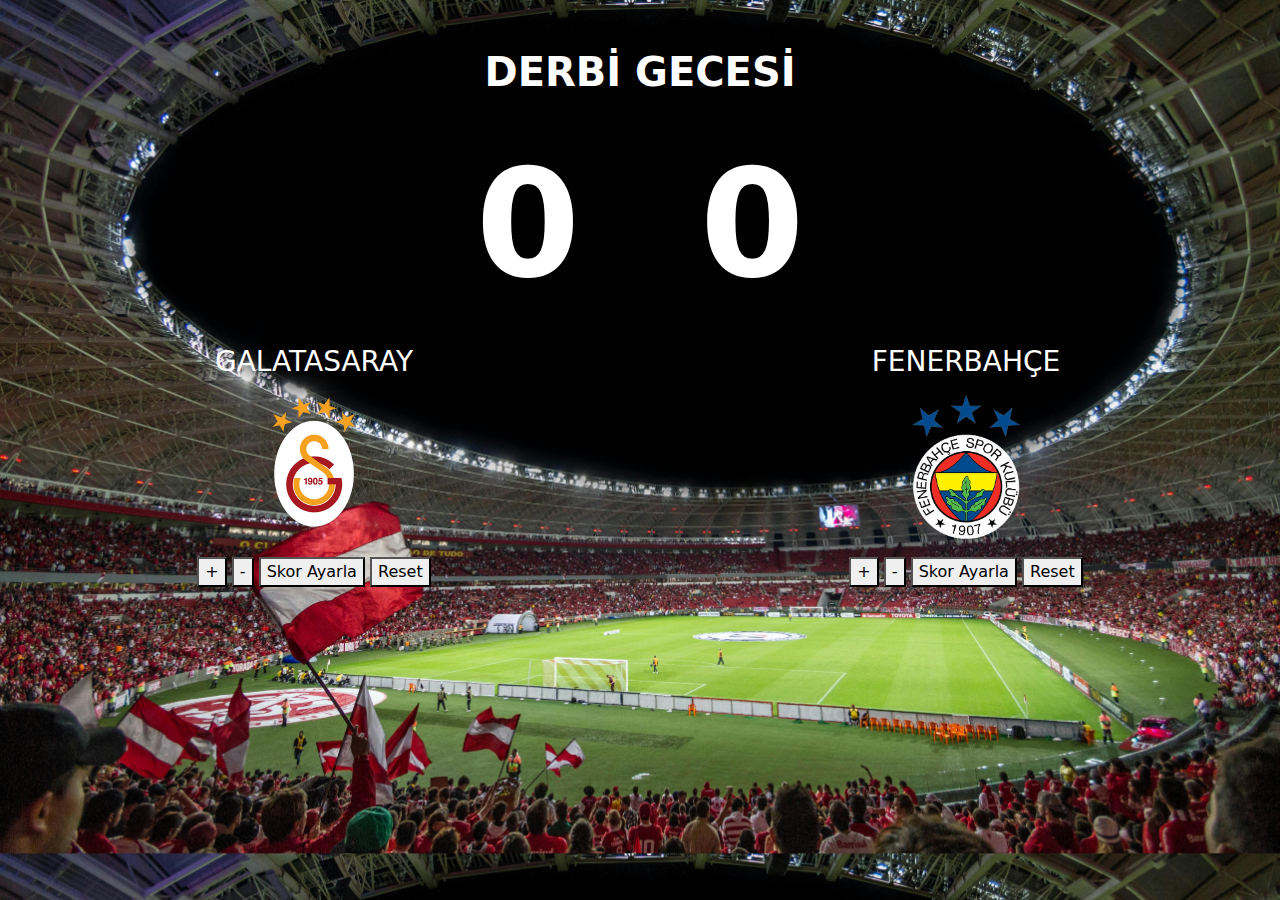
<file: JS-1139P/index.html>
<!DOCTYPE html>
<html lang="tr">
  <head>
    <meta charset="UTF-8" />
    <meta name="viewport" content="width=device-width, initial-scale=1.0" />
    <title>DEV DERBİ</title>
    <link rel="stylesheet" href="style.css" />
    <link
      href="https://cdn.jsdelivr.net/npm/bootstrap@5.3.3/dist/css/bootstrap.min.css"
      rel="stylesheet"
      integrity="sha384-QWTKZyjpPEjISv5WaRU9OFeRpok6YctnYmDr5pNlyT2bRjXh0JMhjY6hW+ALEwIH"
      crossorigin="anonymous"
    />
  </head>
  <body>
    <div class="container"></div>
    <h1 class="header text-center pt-5 text-white fw-bold">DERBİ GECESİ</h1>
    <div class="row">
        <div class="gsscore col-6">
            <p id="scoreA" class="scoreA text-white my-2 px-5 fw-bold">0</p>
        </div>
        <div class="gsscore col-6">
            <p id="scoreB" class="scoreB text-white my-2 px-5 fw-bold">0</p>
        </div>
    </div>
    <div class="row">
      <div id="teamA" class="team col-6 text-white text-center">
        <h3>GALATASARAY</h3>
        <img src="assetss/gslogo.png" class="gslogo" />
      </div>
      <div id="teamB" class="team col-6 text-white text-center">
        <h3>FENERBAHÇE</h3>
        <img
          src="assetss/fblogo.png"
          class="fblogo"
        />   
      </div>
    </div>
  </div>
  <div class="row">
    <div class="scorecontrols col-6 text-center">
      <button onclick="increaseScore('A')">+</button>
        <button onclick="decreaseScore('A')">-</button>
        <button onclick="setScorePrompt('A')">Skor Ayarla</button>
        <button id="resetButtonA">Reset</button>
    </div>
    <div class="score-controls col-6 text-center">
      <button  onclick="increaseScore('B')">+</button>
        <button onclick="decreaseScore('B')">-</button>
        <button onclick="setScorePrompt('B')">Skor Ayarla</button>
        <button id="resetButtonB">Reset</button>
    </div>
  </div>
    <!-- JavaScript -->
    <script src="script.js"></script>
    <!-- Bootstrap -->
    <script
      src="https://cdn.jsdelivr.net/npm/bootstrap@5.3.3/dist/js/bootstrap.bundle.min.js"
      integrity="sha384-YvpcrYf0tY3lHB60NNkmXc5s9fDVZLESaAA55NDzOxhy9GkcIdslK1eN7N6jIeHz"
      crossorigin="anonymous"
    ></script>
  </body>
</html>
</file>
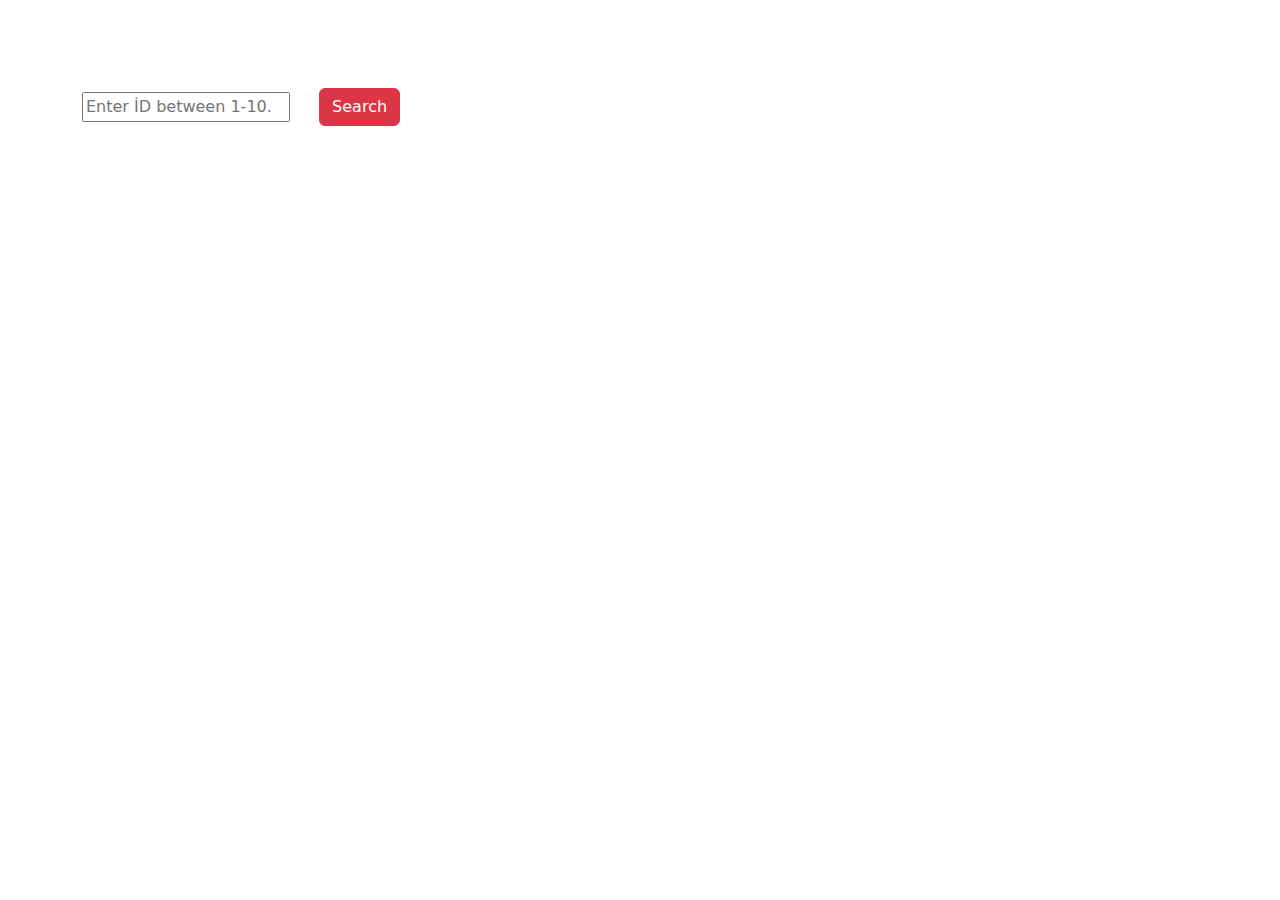
<file: JS-288P/index.html>
<!DOCTYPE html>
<html lang="tr">
<head>
    <meta charset="UTF-8">
    <meta name="viewport" content="width=device-width, initial-scale=1.0">
    <link rel="stylesheet" href="style.css">
    <link href="https://cdn.jsdelivr.net/npm/bootstrap@5.3.3/dist/css/bootstrap.min.css" rel="stylesheet" integrity="sha384-QWTKZyjpPEjISv5WaRU9OFeRpok6YctnYmDr5pNlyT2bRjXh0JMhjY6hW+ALEwIH" crossorigin="anonymous">
    <link rel="stylesheet" href="https://cdnjs.cloudflare.com/ajax/libs/font-awesome/6.4.0/css/all.min.css">
    <title>Place Holder Project</title>
</head>
<body>
<div class="container mt-5">
    <div class="row justify-content-center">
        <div>
            <form id="searchForm" class="pt-3">
                <input id="searchInput" type="number" class="" placeholder="Enter İD between 1-10....."> 
                <button type="submit" class="btn btn-danger m-4">Search</button>
            </form>
        </div>
    </div>
    <div id="user-cards">
<!-- kullanıcılar buraya gelecek -->


    </div>
</div>
</body>
<!-- script -->
<script src="users.js"></script>
</html>
</file>
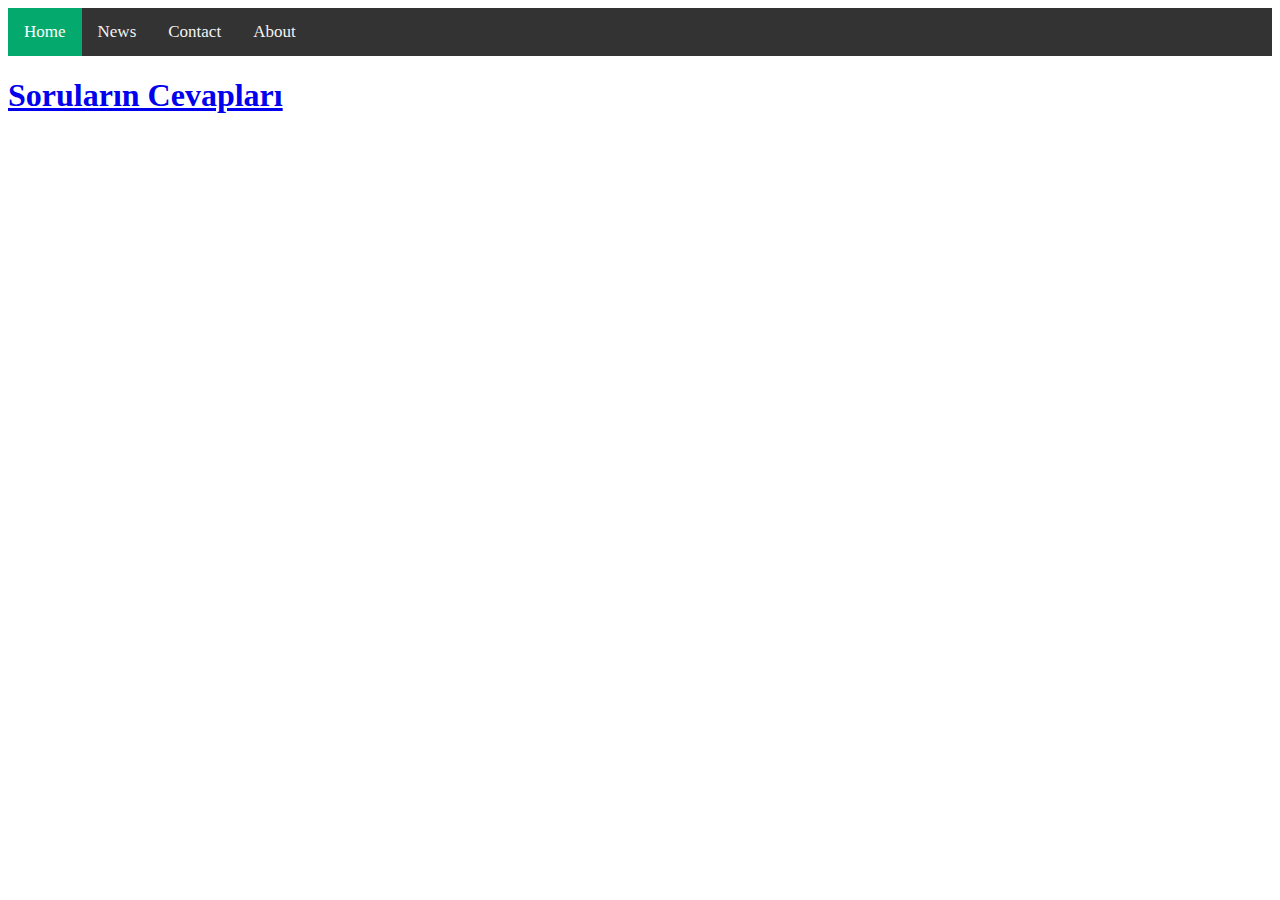
<file: JS-5214/index.html>
<!DOCTYPE html>
<html lang="en">
<head>
    <meta charset="UTF-8">
    <meta name="viewport" content="width=device-width, initial-scale=1.0">
    <title>Responsive Navbar</title>
    <link rel="stylesheet" href="style.css">
    <link rel="stylesheet" href="https://cdnjs.cloudflare.com/ajax/libs/font-awesome/4.7.0/css/font-awesome.min.css">
</head>
<body>

<div class="topnav" id="myTopnav">
  <a href="#home" class="active">Home</a>
  <a href="#news">News</a>
  <a href="#contact">Contact</a>
  <a href="#about">About</a>
  <a href="javascript:void(0);" class="icon" onclick="toggleNavbar()">
    <i class="fa fa-bars"></i>
  </a>
</div>
<div>
  <a href="cevaplar.html">
    <h1>Soruların Cevapları</h1>
  </a>
</div>

<script src="script.js"></script>
</body>
</html>
</file>
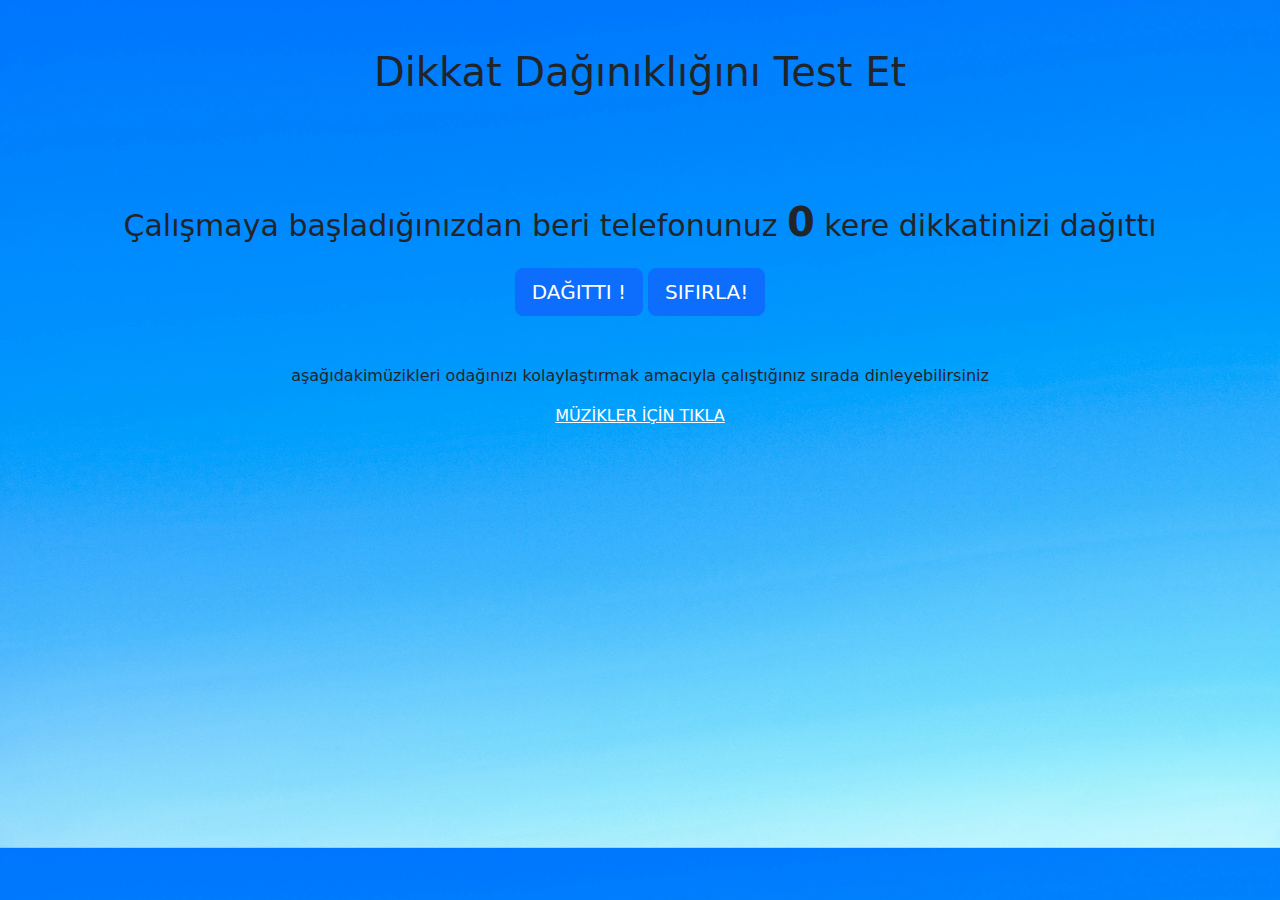
<file: JS-9793P/index.html>
<!DOCTYPE html>
<html lang="tr">
  <head>
    <meta charset="UTF-8" />
    <meta name="viewport" content="width=device-width, initial-scale=1.0" />
    <link rel="stylesheet" href="style.css" />
    <link
      href="https://cdn.jsdelivr.net/npm/bootstrap@5.3.3/dist/css/bootstrap.min.css"
      rel="stylesheet"
      integrity="sha384-QWTKZyjpPEjISv5WaRU9OFeRpok6YctnYmDr5pNlyT2bRjXh0JMhjY6hW+ALEwIH"
      crossorigin="anonymous"
    />
    <title></title>
  </head>
  <body>
    <div class="container text-center">
      <h1 class="pt-5">Dikkat Dağınıklığını Test Et</h1>
      <p class="write pt-5 mt-5">
        Çalışmaya başladığınızdan beri telefonunuz
        <span class="number fw-bold" id="demo">0</span> kere dikkatinizi dağıttı
      </p>
      <button
        type="button"
        onclick="myFunction()"
        class="btn btn-lg btn-primary"
      >
       DAĞITTI  !
      </button>
      <button type="button" id="resetButton" class="btn btn-lg btn-primary">
     SIFIRLA!
      </button>
      <br>      <br>      <br>     
      <section>
<p>aşağıdakimüzikleri odağınızı kolaylaştırmak amacıyla çalıştığınız sırada dinleyebilirsiniz</p>
<a class="text-white" href="https://asoftmurmur.com/" >
  MÜZİKLER İÇİN TIKLA
  </a>
      
      </section>
    </div>
    <script
      src="https://cdn.jsdelivr.net/npm/bootstrap@5.3.3/dist/js/bootstrap.bundle.min.js"
      integrity="sha384-YvpcrYf0tY3lHB60NNkmXc5s9fDVZLESaAA55NDzOxhy9GkcIdslK1eN7N6jIeHz"
      crossorigin="anonymous"
    ></script>
    <script src="script.js"></script>
  </body>
</html>
</file>
<file: JS-1139P/style.css>
body {
  background-image: url(assetss/saha.jpg);
  background-size: 100%;
}
.gslogo {
  width: 150px;
  height: 150px;
}
.fblogo {
  width: 170px;
  height: 170px;
}
.scoreA{
    float: right;
    font-size: 150px;
}
.scoreB{
    font-size: 150px;
}
.gsscore{
  display: inline;
}
</file>
<file: JS-288P/style.css>
body{
  background-color: rgb(161, 129, 87);
}

.user-details {
  max-height: 0;
  overflow: hidden;
  transition: max-height 0.5s ease-in-out;
}

.user-details.show {
  max-height: 500px;
}

.card:hover {
  box-shadow: 5px 10px 16px 0 rgb(255, 0, 0);
}
.toggle-details {
  cursor: pointer;
}
.toggle-details :hover {
color: rgb(226, 80, 43);
}
</file>
<file: JS-5214/style.css>
.topnav {
  background-color: #333;
  overflow: hidden;
}


.topnav a {
  float: left;
  display: block;
  color: #f2f2f2;
  text-align: center;
  padding: 14px 16px;
  text-decoration: none;
  font-size: 17px;
}

.topnav a:hover {
  background-color: #ddd;
  color: black;
}

.topnav a.active {
  background-color: #04AA6D;
  color: white;
}

.topnav .mobile-nav {
  display: none;
}

.topnav .desktop-nav {
  display: block;
}

.topnav .icon {
  display: none;
}

@media screen and (max-width: 600px) {
  .topnav a:not(:first-child) {
    display: none;
  }
  .topnav a.icon {
    float: right;
    display: block;
  }
  .topnav.responsive {
    position: relative;
  }
  .topnav.responsive .icon {
    position: absolute;
    right: 0;
    top: 0;
  }
  .topnav.responsive a {
    float: none;
    display: block;
    text-align: left;
  }
}
</file>
<file: JS-9793P/style.css>
body{
 background-image: url(assetss/pexels-francesco-ungaro-281260.jpg);
 background-size: 100%;
}
.number{
    font-size: 40px;
}

.write{
  font-size: 30px;
}
</file>
